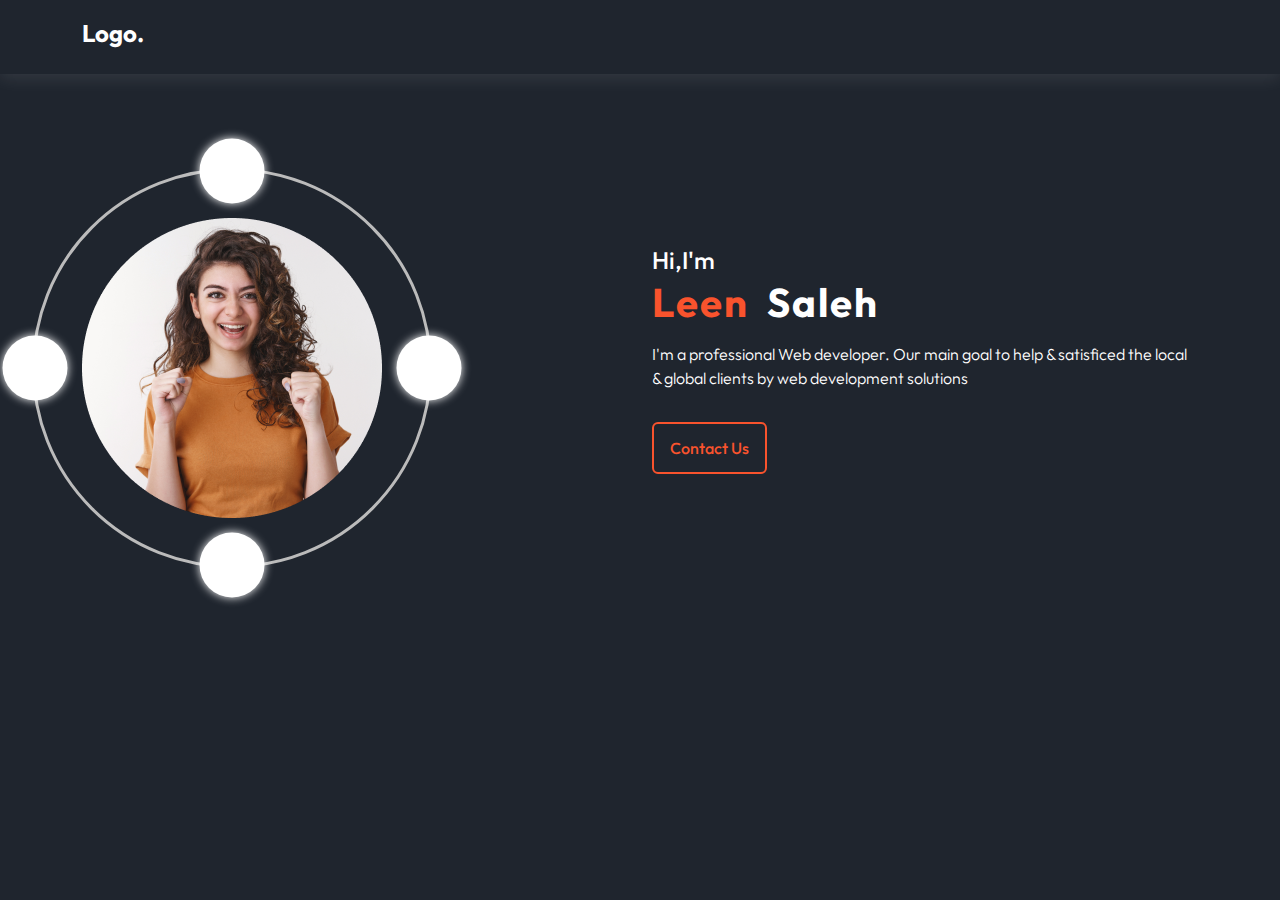
<file: page2/index.html>
<!DOCTYPE html>
<html lang="en">
<head>
    <meta charset="UTF-8">
    <meta name="viewport" content="width=device-width, initial-scale=1.0">
    <link rel="icon" href="">
     <!-- font awesome -->
     <link rel="stylesheet" href="https://cdnjs.cloudflare.com/ajax/libs/font-awesome/6.5.1/css/all.min.css" integrity="sha512-DTOQO9RWCH3ppGqcWaEA1BIZOC6xxalwEsw9c2QQeAIftl+Vegovlnee1c9QX4TctnWMn13TZye+giMm8e2LwA==" crossorigin="anonymous" referrerpolicy="no-referrer" />
     <!-- bootstrap css -->
     <link rel="stylesheet" href="https://cdn.jsdelivr.net/npm/bootstrap@5.3.2/dist/css/bootstrap.min.css">
     <!-- my css -->
     <link rel="stylesheet" href="style.css">
    <title>Demo2</title>
</head>
<body>
    <nav class="navbar navbar-expand-lg pt-2 pb-3 position-sticky">
        <div class="container">
          <a class="navbar-brand text-capitalize fs-4 fw-bold w-50 text-white" href="#">logo.</a>
          <button class="navbar-toggler" type="button" data-bs-toggle="collapse" data-bs-target="#navbarSupportedContent" aria-controls="navbarSupportedContent" aria-expanded="false" aria-label="Toggle navigation">
            <span class="navbar-toggler-icon"></span>
          </button>
          <div class="collapse navbar-collapse w-50 py-1" id="navbarSupportedContent">
            <ul class="navbar-nav me-auto mb-2 mb-lg-0 w-100 d-flex justify-content-end">
              <li class="nav-item me-5">
                <a class="nav-link active text-capitalize position-relative px-0 text-white" aria-current="page" href="#" style="--navAni:1">home</a>
              </li>
              <li class="nav-item me-5">
                <a class="nav-link text-capitalize position-relative px-0 text-white" href="#" style="--navAni:2">about</a>
              </li>
              <li class="nav-item me-5">
                <a class="nav-link text-capitalize position-relative px-0 text-white" href="#" style="--navAni:3">skills</a>
              </li>
              <li class="nav-item me-5">
                <a class="nav-link text-capitalize position-relative px-0 text-white" href="#" style="--navAni:4">portfolio</a>
              </li>
              <li class="nav-item me-5">
                <a class="nav-link text-capitalize position-relative px-0 text-white" href="#" style="--navAni:5">contact</a>
              </li>
              </ul>
          </div>
        </div>
    </nav>
    <header class="my-5 pt-5">
        <div class="container">
            <div class="row">
                <div class="col-md-6">
                    <div class="rounding mt-5 position-relative">
                        <div class="img">
                            <img src="img.png" alt="..." class="img-fluid">
                        </div>
                        <div class="circle w-100 rounded-circle d-flex align-items-center justify-content-center position-absolute">
                            <div class="icon position-absolute rounded-circle d-flex align-items-center justify-content-center bg-white">
                                <a href="https://github.com/Leen-A-Saleh" target="_blank"><i class="fa-brands fa-github fs-1"></i></a>
                            </div>
                            <div class="icon position-absolute rounded-circle d-flex align-items-center justify-content-center bg-white">
                               <a href="https://www.linkedin.com/in/leen-saleh/" target="_blank"><i class="fa-brands fa-linkedin fs-1"></i></a>
                            </div>
                            <div class="icon position-absolute rounded-circle d-flex align-items-center justify-content-center bg-white">
                               <a href="#"><i class="fa-brands fa-facebook fs-1"></i></a>
                            </div>
                            <div class="icon position-absolute rounded-circle d-flex align-items-center justify-content-center bg-white">
                                <a href="#"><i class="fa-brands fa-telegram fs-1"></i></a>
                            </div>
                        </div>
                    </div>
                </div>
                <div class="col-md-6 pt-5">
                  <div class="content pt-4">
                    <span class="hi text-capitalize text-white fs-4 fw-medium">hi,i'm</span>
                    <h1 class="text-capitalize text-white fw-bold mb-3"><span>Leen</span> saleh</h1>
                    <p class="text-white fw-light"><span class="text-capitalize">i</span>'m a professional Web developer. <span class="text-capitalize">o</span>ur main goal to help & satisficed the local & global clients by web development solutions</p>
                    <button type="button" class="text-capitalize border-0 px-3 fw-medium rounded mt-3">contact us</button>
                  </div>
                </div>
            </div>
        </div>
    </header>

    <script src="https://cdn.jsdelivr.net/npm/bootstrap@5.3.2/dist/js/bootstrap.bundle.min.js"></script>
</body>
</html>
</file>
<file: page2/style.css>
/* font */
@import url('https://fonts.googleapis.com/css2?family=Outfit:wght@100..900&display=swap');
:root{
    --main-color:#f9532d;
}
body{
    font-family: "Outfit", sans-serif;
    background-color: #1F252E;
}
.navbar{
    background-color: #1f252e;
    box-shadow: 0 4px 17px rgba(255,255,255,.1);
    top: 0;
    z-index: 1;
}
:is(.navbar-brand,h1){
    animation: leftSideAni 1s ease forwards;
}
.navbar-nav .nav-link{
    font-size: 17px;
    font-weight: 600;
    opacity: 0;
    transition: .5s;
    animation: navani .3s ease forwards;
    animation-delay: calc(.15s * var(--navAni));
}
.navbar-nav .nav-link.active,.navbar-nav .nav-link:hover{
    color: var(--main-color) !important;
}
/* header */
.rounding {
    height: 400px;
    width: 400px;
}
.circle{
    top: -50px;
    left: -50px;
    height: 100%;
    border: 3px solid #bbb;
    animation: Rotate 20s linear infinite;
}
.circle .icon{
    width: 65px;
    height: 65px;
    box-shadow: 0 0 10px #fff;
}
.circle .icon a>i{
    color: #1F252E;
    animation: Rotate-reverse 20s linear infinite;
} 
.icon:first-child {
    top: 0;
    left: 50%;
    transform: translate(-50%, -50%);
  }
  .icon:nth-child(2) {
    top: 50%;
    right: 0;
    transform: translate(50%, -50%);
  }
  .icon:nth-child(3) {
    bottom: 0;
    left: 50%;
    transform: translate(-50%, 50%);
  }
  .icon:nth-child(4) {
    top: 50%;
    left: 0;
    transform: translate(-50%, -50%);
  }
  /* content */
  h1{
    word-spacing: 8px;
    letter-spacing: 2px;
  }
  .content h1>span{
    color: var(--main-color) !important;
  }
  .content button{
    padding: 12px;
    color: var(--main-color);
    border: 2px solid var(--main-color) !important;
    background-color: transparent;
    transition: .5s;
  }
  .content button:hover{
    background-color: var(--main-color);
    background-color: none;
    color: white;
  }
  /* keyframe animation */
  /* !circle */
  @keyframes Rotate {
    from {
      transform: rotate(0deg);
    }
    to {
      transform: rotate(360deg);
    }
  }
  /* !icon */
  @keyframes Rotate-reverse {
    from {
      transform: rotate(360deg);
    }
    to {
      transform: rotate(0deg);
    }
  }
  /* !logo */
  @keyframes leftSideAni {
    0% {
        transform: translateX(-100px);
        opacity: 0;
    }
    100% {
        transform: translateX(0);
        opacity: 1;
    }
}
/* !navbar item */
@keyframes navani {
    0% {
        transform: translateY(100px);
        opacity: 0;
    }
    100% {
        transform: translateY(0);
        opacity: 1;
    }
}
@media (max-width: 768px){
  .navbar{
      top: -5px;
  }
  .navbar .navbar-toggler{
    background-color: #fff;
  }
  .img{
    position: absolute;
    left: 40px;
  }
  .circle{
    width: 95% !important;
    height: 95%;
    top: -40px;
    left: -1px;
  }
  .circle .icon{
    width: 55px;
    height: 55px;
}
.content{
  margin-top: -50px;
  text-align: center;
}
}
</file>
